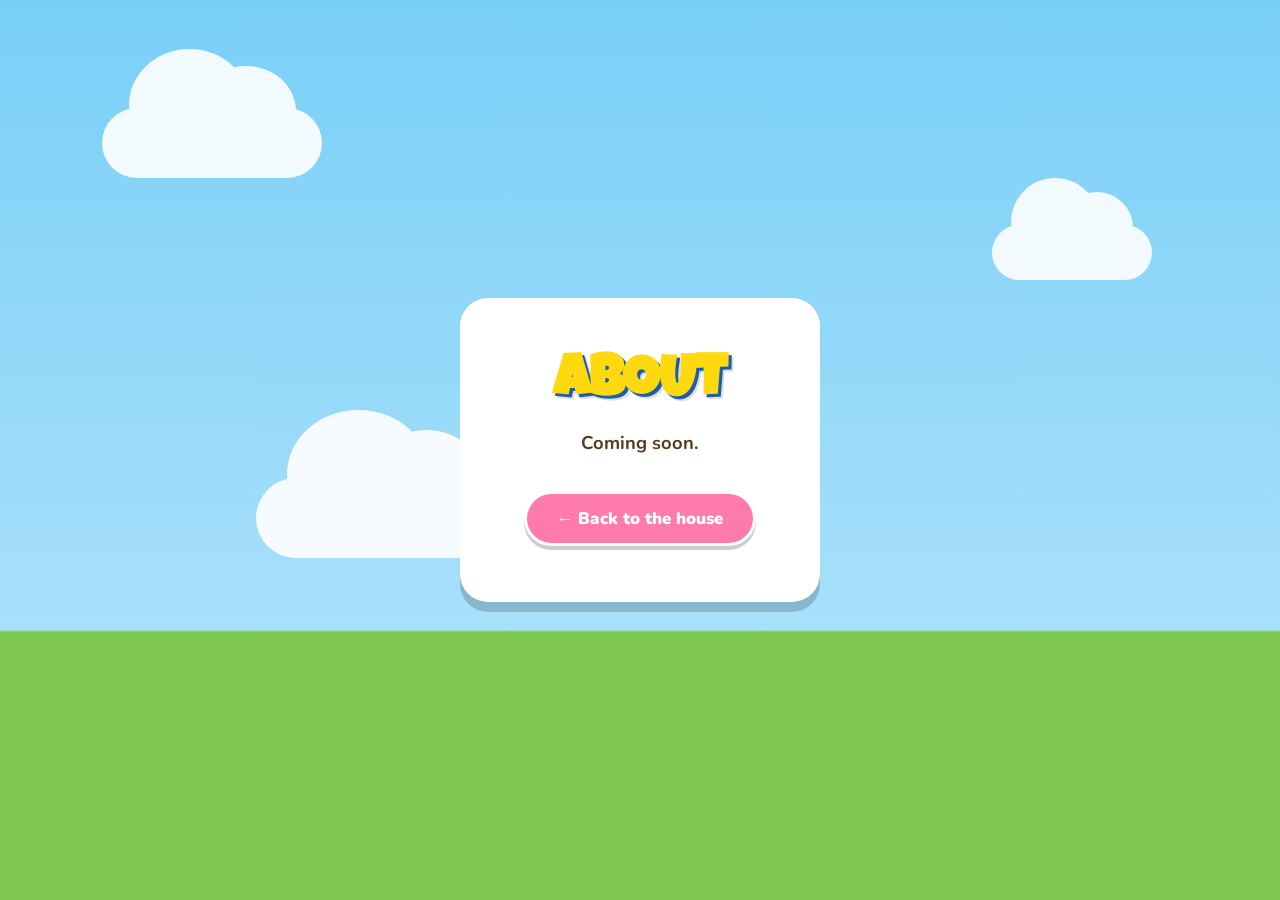
<file: about.html>
<!DOCTYPE html>
<html lang="en">
<head>
  <meta charset="UTF-8" />
  <meta name="viewport" content="width=device-width, initial-scale=1.0" />
  <title>About — Horizon Point Holdings</title>
  <link rel="preconnect" href="https://fonts.googleapis.com" />
  <link rel="preconnect" href="https://fonts.gstatic.com" crossorigin />
  <link href="https://fonts.googleapis.com/css2?family=Luckiest+Guy&family=Nunito:wght@400;700;900&display=swap" rel="stylesheet" />
  <link rel="stylesheet" href="page.css?v=2" />
</head>
<body>
  <div class="cloud c1"></div>
  <div class="cloud c2"></div>
  <div class="cloud c3"></div>
  <div class="card">
    <h1>ABOUT</h1>
    <p>Coming soon.</p>
    <a class="back" href="index.html">&#8592; Back to the house</a>
  </div>
</body>
</html>
</file>
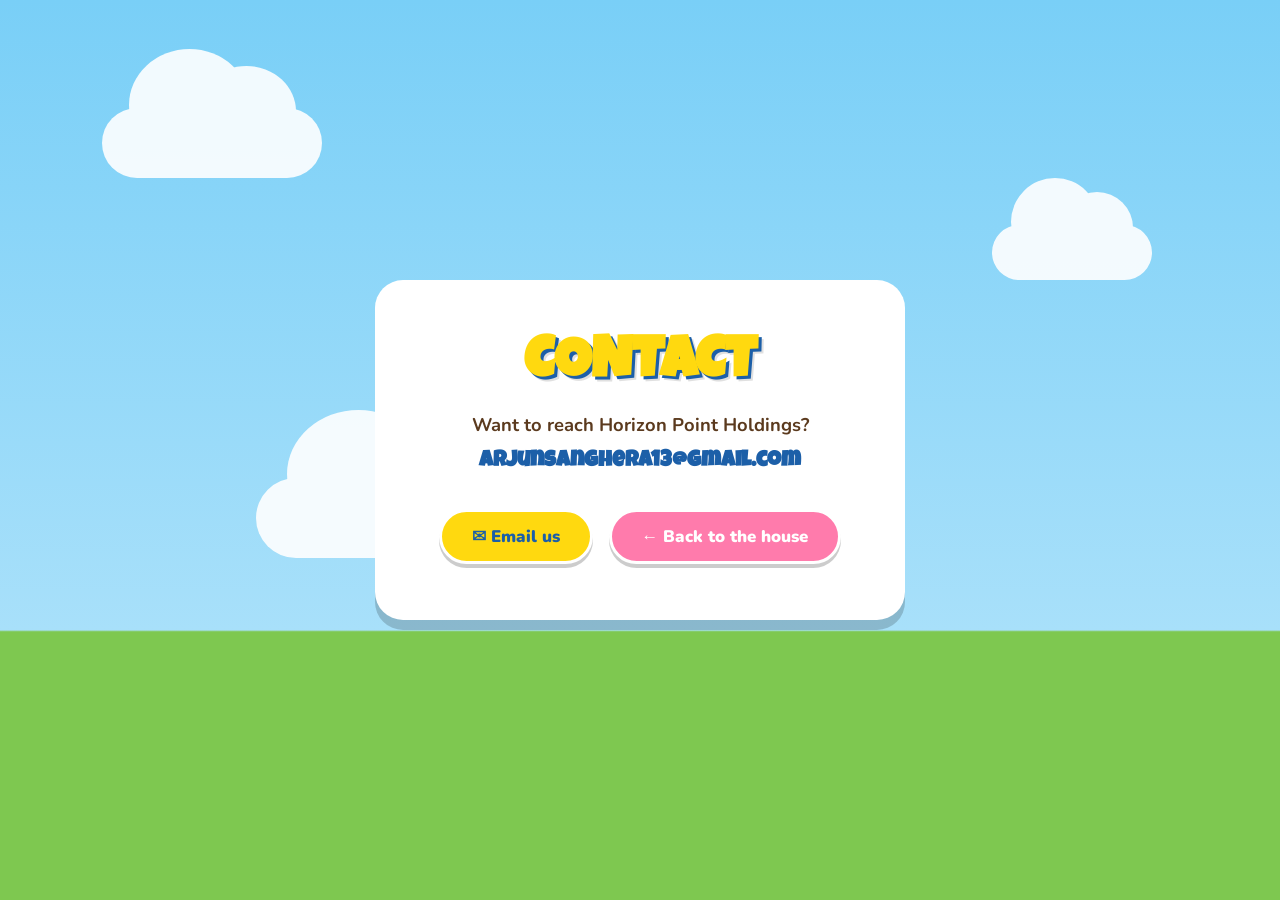
<file: contact.html>
<!DOCTYPE html>
<html lang="en">
<head>
  <meta charset="UTF-8" />
  <meta name="viewport" content="width=device-width, initial-scale=1.0" />
  <title>Contact — Horizon Point Holdings</title>
  <link rel="preconnect" href="https://fonts.googleapis.com" />
  <link rel="preconnect" href="https://fonts.gstatic.com" crossorigin />
  <link href="https://fonts.googleapis.com/css2?family=Luckiest+Guy&family=Nunito:wght@400;700;900&display=swap" rel="stylesheet" />
  <link rel="stylesheet" href="page.css?v=2" />
</head>
<body>
  <div class="cloud c1"></div>
  <div class="cloud c2"></div>
  <div class="cloud c3"></div>
  <div class="card">
    <h1>CONTACT</h1>
    <p>Want to reach Horizon Point Holdings?</p>
    <p><a class="email-link" href="mailto:arjunsanghera13@gmail.com">arjunsanghera13@gmail.com</a></p>
    <a class="back email-btn" href="mailto:arjunsanghera13@gmail.com">&#9993; Email us</a>
    <a class="back" href="index.html">&#8592; Back to the house</a>
  </div>
</body>
</html>
</file>
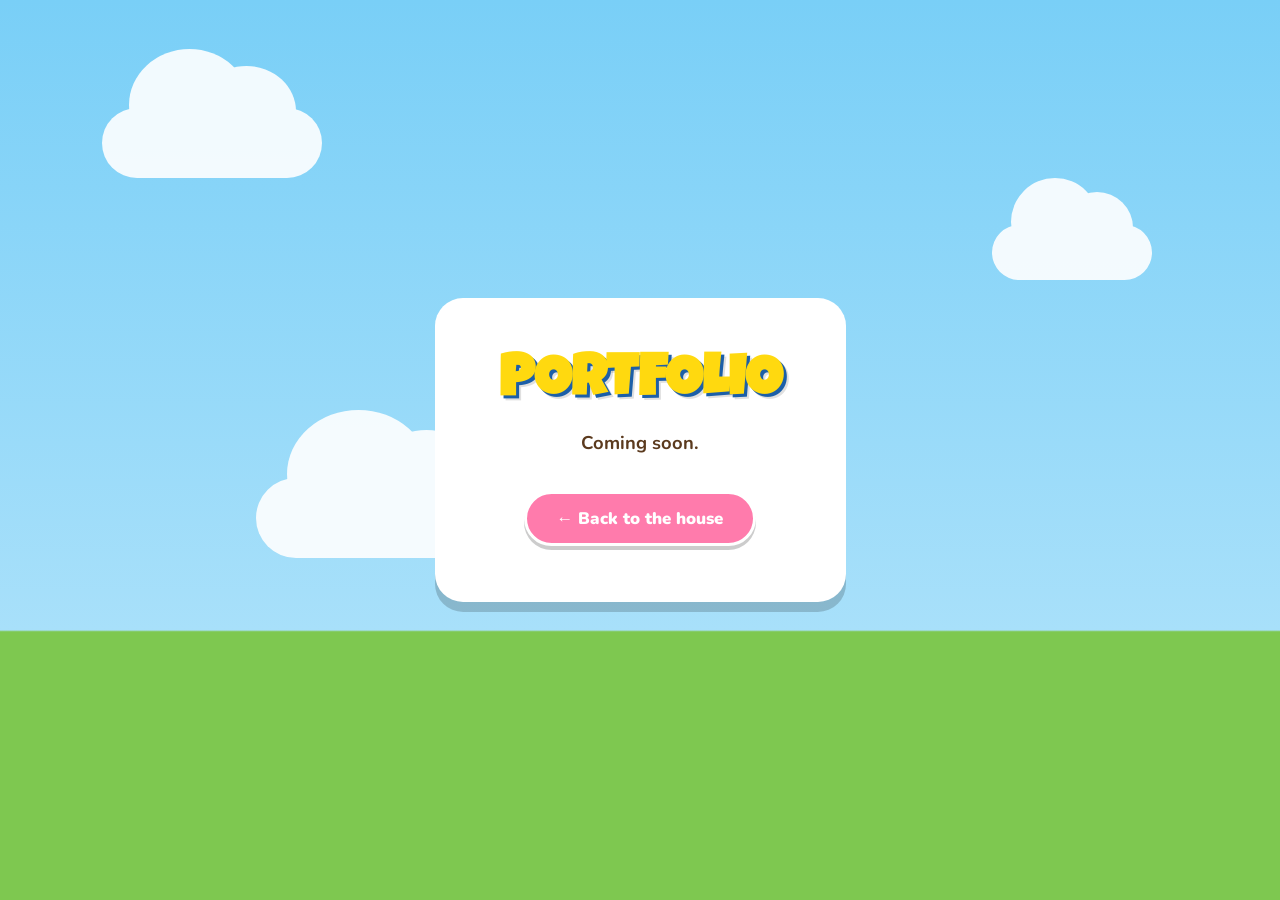
<file: portfolio.html>
<!DOCTYPE html>
<html lang="en">
<head>
  <meta charset="UTF-8" />
  <meta name="viewport" content="width=device-width, initial-scale=1.0" />
  <title>Portfolio — Horizon Point Holdings</title>
  <link rel="preconnect" href="https://fonts.googleapis.com" />
  <link rel="preconnect" href="https://fonts.gstatic.com" crossorigin />
  <link href="https://fonts.googleapis.com/css2?family=Luckiest+Guy&family=Nunito:wght@400;700;900&display=swap" rel="stylesheet" />
  <link rel="stylesheet" href="page.css?v=2" />
</head>
<body>
  <div class="cloud c1"></div>
  <div class="cloud c2"></div>
  <div class="cloud c3"></div>
  <div class="card">
    <h1>PORTFOLIO</h1>
    <p>Coming soon.</p>
    <a class="back" href="index.html">&#8592; Back to the house</a>
  </div>
</body>
</html>
</file>
<file: page.css>
* { margin: 0; padding: 0; box-sizing: border-box; }

body {
  font-family: 'Nunito', sans-serif;
  min-height: 100vh;
  background: linear-gradient(#79cff7, #a8e0fa 70%, #7ec850 70.2%);
  display: flex;
  align-items: center;
  justify-content: center;
  overflow: hidden;
  position: relative;
}

.cloud {
  position: absolute;
  background: #fff;
  border-radius: 999px;
  opacity: .9;
}
.cloud::before, .cloud::after {
  content: '';
  position: absolute;
  background: #fff;
  border-radius: 50%;
}
.cloud::before { width: 55%; height: 160%; left: 12%; bottom: 25%; }
.cloud::after  { width: 45%; height: 130%; right: 12%; bottom: 30%; }
.c1 { width: 220px; height: 70px; top: 12%; left: 8%;  animation: drift 60s linear infinite; }
.c2 { width: 160px; height: 55px; top: 25%; right: 10%; animation: drift 80s linear infinite reverse; }
.c3 { width: 260px; height: 80px; bottom: 38%; left: 20%; animation: drift 70s linear infinite; }
@keyframes drift {
  from { transform: translateX(-40px); }
  to   { transform: translateX(40px); }
}

.card {
  position: relative;
  z-index: 2;
  text-align: center;
  background: #fff;
  border-radius: 28px;
  padding: 56px 64px;
  max-width: 620px;
  margin: 24px;
  box-shadow: 0 10px 0 rgba(0,0,0,.18);
}
h1 {
  font-family: 'Luckiest Guy', cursive;
  font-size: clamp(2.2rem, 6vw, 3.6rem);
  color: #ffd90f;
  text-shadow: 3px 3px 0 #1c5fa8, 5px 5px 0 rgba(0,0,0,.12);
  margin-bottom: 18px;
}
p {
  font-weight: 700;
  font-size: 1.15rem;
  color: #5b3a1e;
  margin-bottom: 10px;
}
.back {
  display: inline-block;
  margin-top: 26px;
  padding: 13px 30px;
  background: #ff7bac;
  color: #fff;
  font-weight: 900;
  font-size: 1.05rem;
  text-decoration: none;
  border-radius: 999px;
  border: 3px solid #fff;
  box-shadow: 0 4px 0 rgba(0,0,0,.2);
  transition: transform .15s;
}
.back:hover { transform: translateY(-2px) rotate(-1deg); }

.email-link {
  font-family: 'Luckiest Guy', cursive;
  font-size: 1.4rem;
  color: #1c5fa8;
  text-decoration: none;
}
.email-link:hover { color: #ff7bac; }

.email-btn {
  background: #ffd90f;
  color: #1c5fa8;
  margin-right: 12px;
}
</file>
